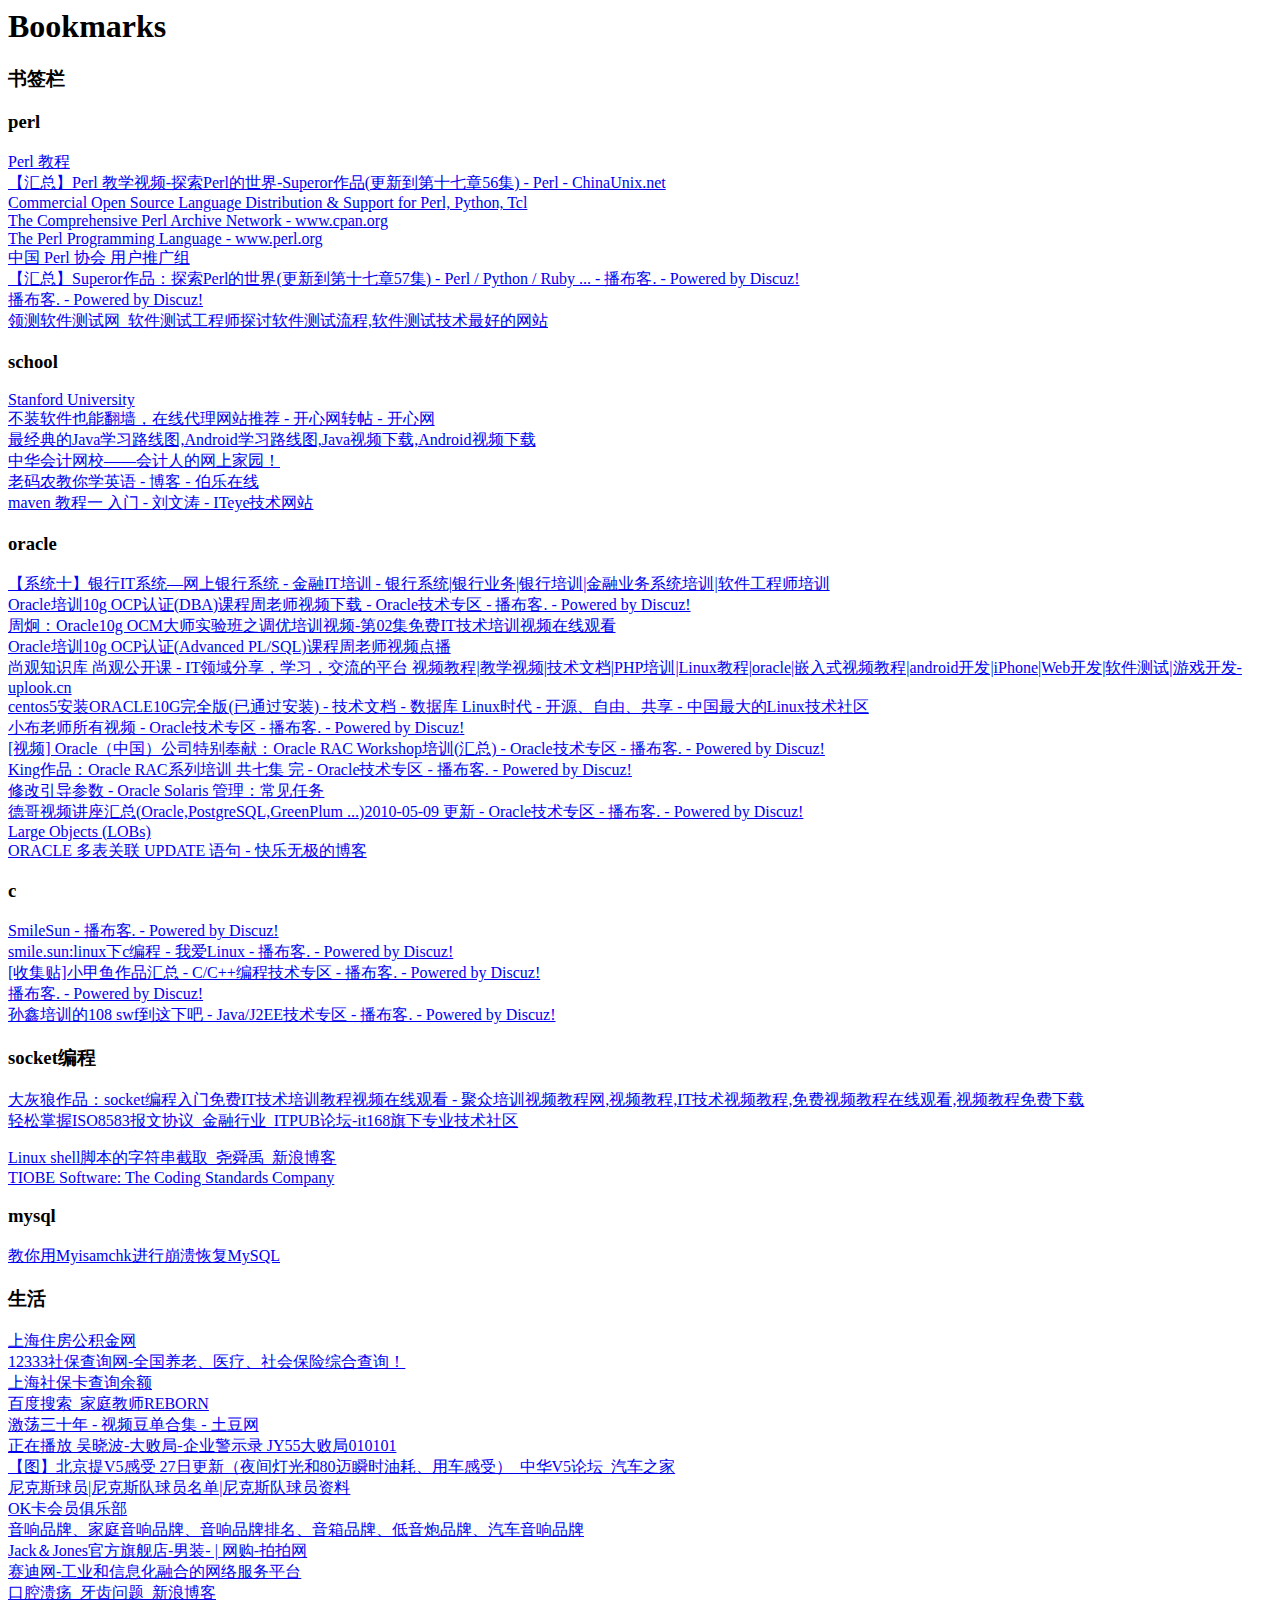
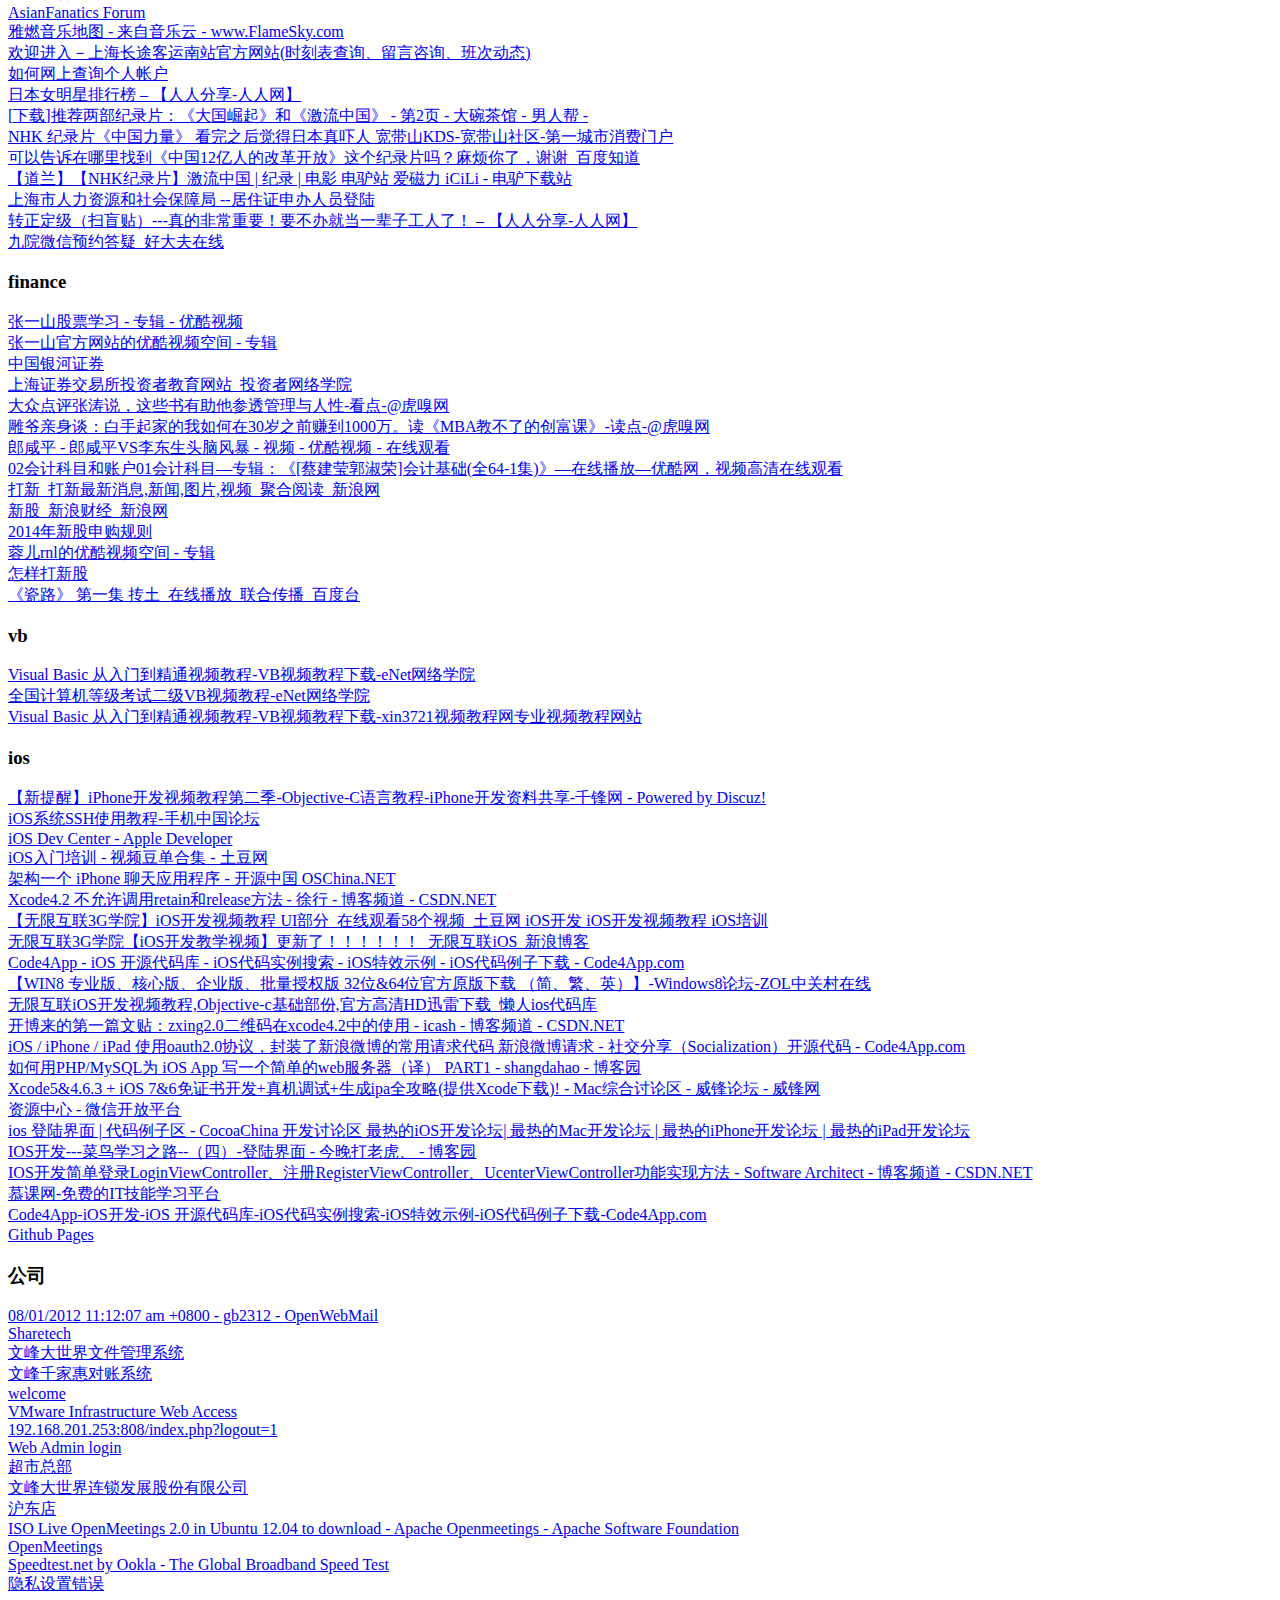
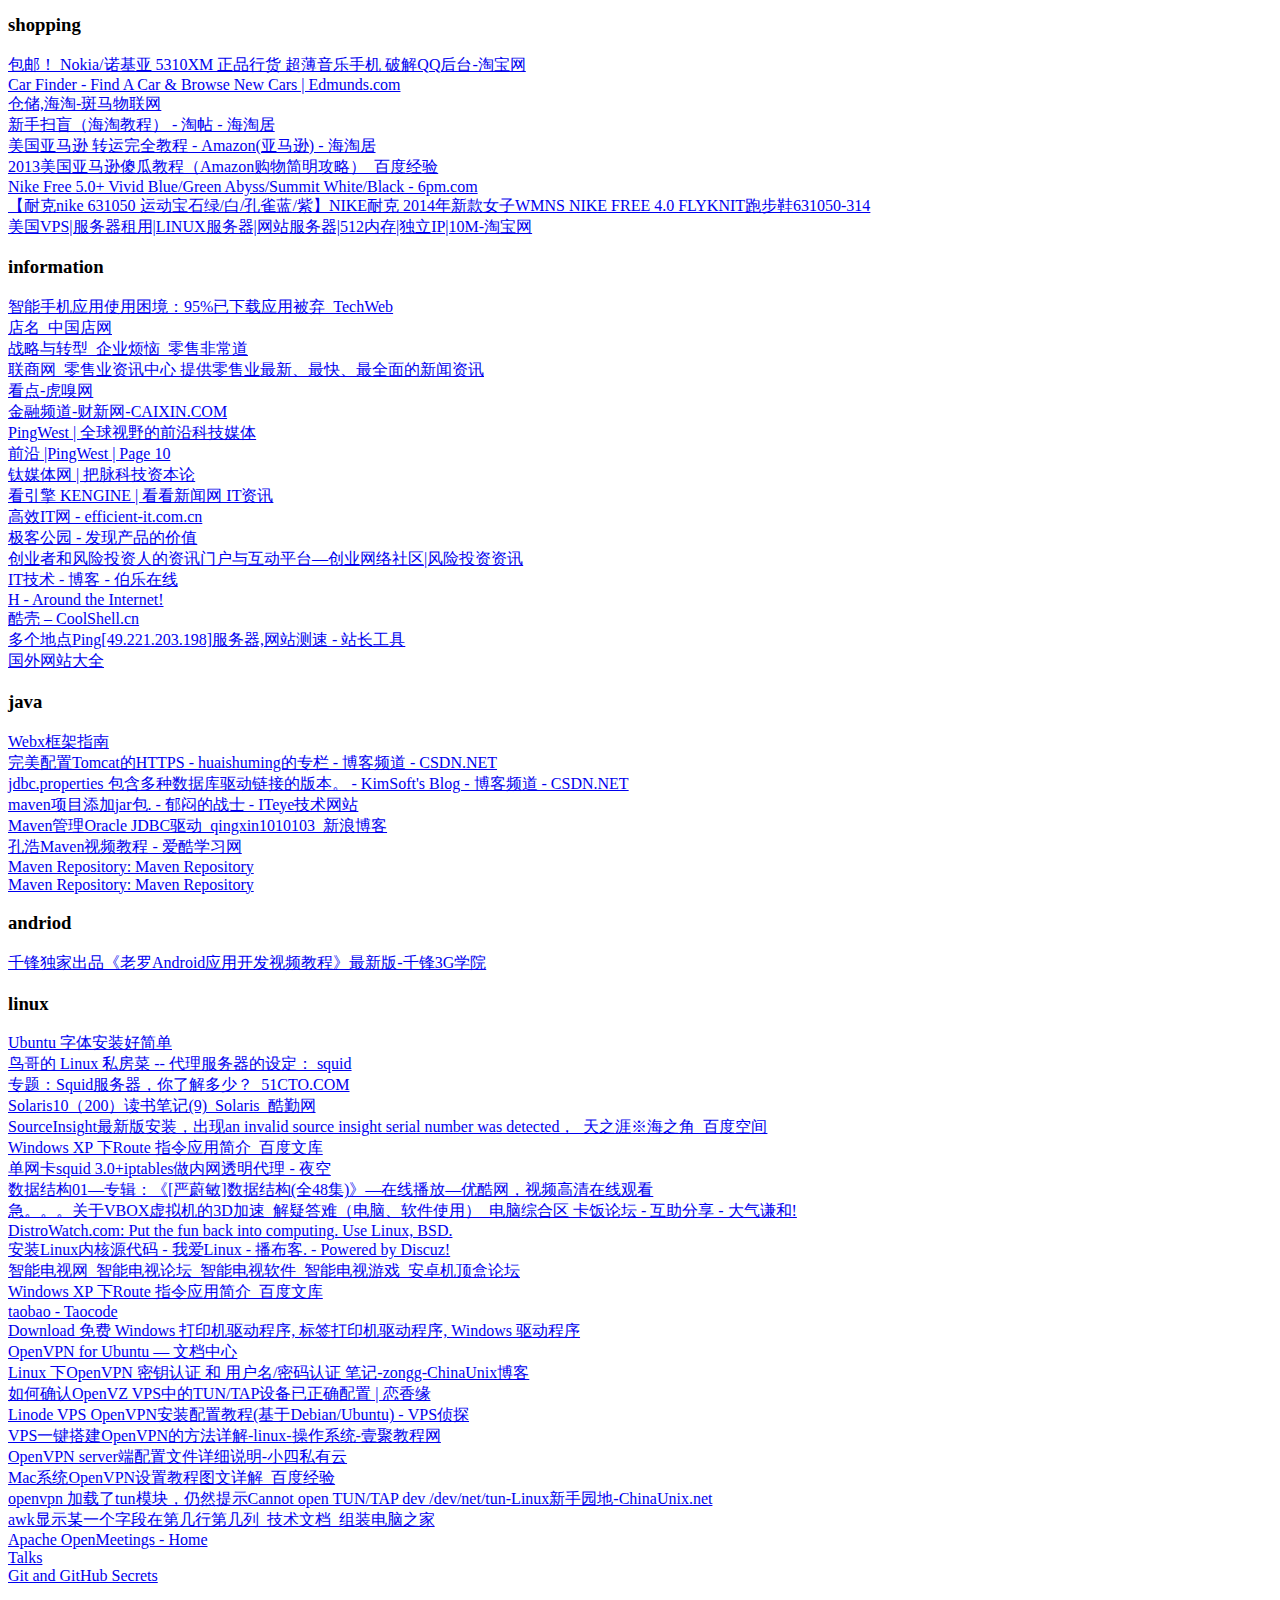
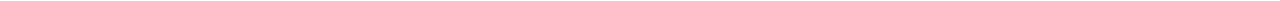
<file: index.html>
<!DOCTYPE NETSCAPE-Bookmark-file-1>
<!-- This is an automatically generated file.
     It will be read and overwritten.
     DO NOT EDIT! -->
<META HTTP-EQUIV="Content-Type" CONTENT="text/html; charset=UTF-8">
<TITLE>Bookmarks</TITLE>
<H1>Bookmarks</H1>
<DL><p>
    <DT><H3 ADD_DATE="1361278257" LAST_MODIFIED="1432300026" PERSONAL_TOOLBAR_FOLDER="true">书签栏</H3>
    <DL><p>
        <DT><H3 ADD_DATE="1432297091" LAST_MODIFIED="0">perl</H3>
        <DL><p>
            <DT><A HREF="http://www.cbi.pku.edu.cn/chinese/documents/perl/index.htm" ADD_DATE="1361278296">Perl 教程</A>
            <DT><A HREF="http://bbs.chinaunix.net/thread-1707137-1-1.html" ADD_DATE="1347845152" ICON="[data-uri]">【汇总】Perl 教学视频-探索Perl的世界-Superor作品(更新到第十七章56集) - Perl - ChinaUnix.net</A>
            <DT><A HREF="http://www.activestate.com/solutions-overview" ADD_DATE="1347845152" ICON="[data-uri]">Commercial Open Source Language Distribution &amp; Support for Perl, Python, Tcl</A>
            <DT><A HREF="http://www.cpan.org/" ADD_DATE="1361278296">The Comprehensive Perl Archive Network - www.cpan.org</A>
            <DT><A HREF="http://www.perl.org/" ADD_DATE="1347845152" ICON="[data-uri]">The Perl Programming Language - www.perl.org</A>
            <DT><A HREF="http://www.perlchina.org/" ADD_DATE="1361278296">中国 Perl 协会 用户推广组</A>
            <DT><A HREF="http://www.boobooke.com/bbs/viewthread.php?tid=32654&highlight=perl" ADD_DATE="1361278296">【汇总】Superor作品：探索Perl的世界(更新到第十七章57集) - Perl / Python / Ruby ... - 播布客. - Powered by Discuz!</A>
            <DT><A HREF="http://bbk.jyrxw.com/" ADD_DATE="1361278296">播布客. - Powered by Discuz!</A>
            <DT><A HREF="http://www.ltesting.net/" ADD_DATE="1362971506" ICON="[data-uri]">领测软件测试网_软件测试工程师探讨软件测试流程,软件测试技术最好的网站</A>
        </DL><p>
        <DT><H3 ADD_DATE="1432297091" LAST_MODIFIED="0">school</H3>
        <DL><p>
            <DT><A HREF="http://www.stanford.edu/" ADD_DATE="1347845152" ICON="[data-uri]">Stanford University</A>
            <DT><A HREF="http://www.kaixin001.com/repaste/69318870_1962415667.html" ADD_DATE="1347845152" ICON="[data-uri]">不装软件也能翻墙，在线代理网站推荐 - 开心网转帖 - 开心网</A>
            <DT><A HREF="http://edu.csdn.net/main/studyline/heimaline.html?flz" ADD_DATE="1375160791">最经典的Java学习路线图,Android学习路线图,Java视频下载,Android视频下载</A>
            <DT><A HREF="http://www.chinaacc.com/" ADD_DATE="1382282435" ICON="[data-uri]">中华会计网校——会计人的网上家园！</A>
            <DT><A HREF="http://blog.jobbole.com/45296/#comment-65286" ADD_DATE="1413782147" ICON="[data-uri]">老码农教你学英语 - 博客 - 伯乐在线</A>
            <DT><A HREF="http://wentao365.iteye.com/blog/903396" ADD_DATE="1413958560" ICON="[data-uri]">maven 教程一 入门 - 刘文涛 - ITeye技术网站</A>
        </DL><p>
        <DT><H3 ADD_DATE="1432297091" LAST_MODIFIED="1432298707">oracle</H3>
        <DL><p>
            <DT><A HREF="http://www.bankitman.com/thread-16045-1-1.html" ADD_DATE="1347845152" ICON="[data-uri]">【系统十】银行IT系统—网上银行系统 - 金融IT培训 - 银行系统|银行业务|银行培训|金融业务系统培训|软件工程师培训</A>
            <DT><A HREF="http://www.boobooke.com/bbs/thread-41248-1-1.html" ADD_DATE="1347845152" ICON="[data-uri]">Oracle培训10g OCP认证(DBA)课程周老师视频下载 - Oracle技术专区 - 播布客. - Powered by Discuz!</A>
            <DT><A HREF="http://www.qujon.com/play/?850-0-1.html" ADD_DATE="1361278296">周炯：Oracle10g OCM大师实验班之调优培训视频-第02集免费IT技术培训视频在线观看</A>
            <DT><A HREF="http://free.chinaoug.org/" ADD_DATE="1361278296">Oracle培训10g OCP认证(Advanced PL/SQL)课程周老师视频点播</A>
            <DT><A HREF="http://www.uplook.cn/" ADD_DATE="1347845152" ICON="[data-uri]">尚观知识库 尚观公开课 - IT领域分享，学习，交流的平台 视频教程|教学视频|技术文档|PHP培训|Linux教程|oracle|嵌入式视频教程|android开发|iPhone|Web开发|软件测试|游戏开发-uplook.cn</A>
            <DT><A HREF="http://linux.chinaunix.net/techdoc/database/2008/04/29/997720.shtml" ADD_DATE="1347845152" ICON="[data-uri]">centos5安装ORACLE10G完全版(已通过安装) - 技术文档 - 数据库 Linux时代 - 开源、自由、共享 - 中国最大的Linux技术社区</A>
            <DT><A HREF="http://www.boobooke.com/bbs/thread-161097-1-1.html" ADD_DATE="1347845152" ICON="[data-uri]">小布老师所有视频 - Oracle技术专区 - 播布客. - Powered by Discuz!</A>
            <DT><A HREF="http://www.boobooke.com/bbs/thread-12233-1-1.html" ADD_DATE="1347845152" ICON="[data-uri]">[视频] Oracle（中国）公司特别奉献：Oracle RAC Workshop培训(汇总) - Oracle技术专区 - 播布客. - Powered by Discuz!</A>
            <DT><A HREF="http://www.boobooke.com/bbs/thread-11470-1-2.html" ADD_DATE="1347845152" ICON="[data-uri]">King作品：Oracle RAC系列培训 共七集 完 - Oracle技术专区 - 播布客. - Powered by Discuz!</A>
            <DT><A HREF="http://docs.oracle.com/cd/E26926_01/html/E25812/gldpk.html" ADD_DATE="1347845152" ICON="[data-uri]">修改引导参数 - Oracle Solaris 管理：常见任务</A>
            <DT><A HREF="http://www.boobooke.com/bbs/thread-2926-1-6.html" ADD_DATE="1347845152" ICON="[data-uri]">德哥视频讲座汇总(Oracle,PostgreSQL,GreenPlum ...)2010-05-09 更新 - Oracle技术专区 - 播布客. - Powered by Discuz!</A>
            <DT><A HREF="http://docs.oracle.com/cd/B10501_01/appdev.920/a97269/pc_16lob.htm#1001868" ADD_DATE="1356427616" ICON="[data-uri]">Large Objects (LOBs)</A>
            <DT><A HREF="http://it.oyksoft.com/post/641/" ADD_DATE="1430730337" ICON="[data-uri]">ORACLE 多表关联 UPDATE 语句 - 快乐无极的博客</A>
        </DL><p>
        <DT><H3 ADD_DATE="1432297091" LAST_MODIFIED="0">c</H3>
        <DL><p>
            <DT><A HREF="http://www.boobooke.com/bbs/tag-SmileSun.html" ADD_DATE="1347845152" ICON="[data-uri]">SmileSun - 播布客. - Powered by Discuz!</A>
            <DT><A HREF="http://www.boobooke.com/bbs/viewthread.php?tid=8987" ADD_DATE="1361278296">smile.sun:linux下c编程 - 我爱Linux - 播布客. - Powered by Discuz!</A>
            <DT><A HREF="http://www.boobooke.com/bbs/viewthread.php?tid=74699&highlight=%D0%A1%BC%D7%D3%E3" ADD_DATE="1361278296">[收集贴]小甲鱼作品汇总 - C/C++编程技术专区 - 播布客. - Powered by Discuz!</A>
            <DT><A HREF="http://www.boobooke.com/bbs/search.php?searchid=245&orderby=lastpost&ascdesc=desc&searchsubmit=yes&page=1" ADD_DATE="1347845152" ICON="[data-uri]">播布客. - Powered by Discuz!</A>
            <DT><A HREF="http://www.boobooke.com/bbs/thread-12261-1-1.html" ADD_DATE="1347845152" ICON="[data-uri]">孙鑫培训的108 swf到这下吧 - Java/J2EE技术专区 - 播布客. - Powered by Discuz!</A>
            <DT><H3 ADD_DATE="1432297091" LAST_MODIFIED="0">socket编程</H3>
            <DL><p>
                <DT><A HREF="http://www.qujon.com/content/?301.html" ADD_DATE="1361278296">大灰狼作品：socket编程入门免费IT技术培训教程视频在线观看 - 聚众培训视频教程网,视频教程,IT技术视频教程,免费视频教程在线观看,视频教程免费下载</A>
                <DT><A HREF="http://www.itpub.net/thread-419521-1-1.html" ADD_DATE="1347845152" ICON="[data-uri]">轻松掌握ISO8583报文协议_金融行业_ITPUB论坛-it168旗下专业技术社区</A>
            </DL><p>
            <DT><A HREF="http://blog.sina.com.cn/s/blog_4a071ed80100lvlu.html" ADD_DATE="1356331364" ICON="[data-uri]">Linux shell脚本的字符串截取_尧舜禹_新浪博客</A>
            <DT><A HREF="http://www.tiobe.com/index.php/content/company/Home.html" ADD_DATE="1361516056" ICON="[data-uri]">TIOBE Software: The Coding Standards Company</A>
        </DL><p>
        <DT><H3 ADD_DATE="1432297091" LAST_MODIFIED="0">mysql</H3>
        <DL><p>
            <DT><A HREF="http://www.chinahtml.com/0610/mysql-11619183797660.html" ADD_DATE="1358917237" ICON="[data-uri]">教你用Myisamchk进行崩溃恢复MySQL</A>
        </DL><p>
        <DT><H3 ADD_DATE="1432297091" LAST_MODIFIED="1432305324">生活</H3>
        <DL><p>
            <DT><A HREF="http://www.shgjj.com/" ADD_DATE="1347845152" ICON="[data-uri]">上海住房公积金网</A>
            <DT><A HREF="http://www.12333sb.com/" ADD_DATE="1361278296">12333社保查询网-全国养老、医疗、社会保险综合查询！</A>
            <DT><A HREF="http://www.hzins.com/study/studytag/word-1923-189-8.html" ADD_DATE="1347845152" ICON="[data-uri]">上海社保卡查询余额</A>
            <DT><A HREF="http://www.baidu.com/s?fr=bk&cl=3&wd=%BC%D2%CD%A5%BD%CC%CA%A6REBORN&t=5" ADD_DATE="1347845152" ICON="[data-uri]">百度搜索_家庭教师REBORN</A>
            <DT><A HREF="http://www.tudou.com/playlist/id/7915298" ADD_DATE="1347845152" ICON="[data-uri]">激荡三十年 - 视频豆单合集 - 土豆网</A>
            <DT><A HREF="http://www.ssol.net/play/?9164-0-0.html" ADD_DATE="1361278296">正在播放 吴晓波-大败局-企业警示录 JY55大败局010101</A>
            <DT><A HREF="http://club.autohome.com.cn/bbs/thread-c-2294-14307993-1.html" ADD_DATE="1347845152" ICON="[data-uri]">【图】北京提V5感受 27日更新（夜间灯光和80迈瞬时油耗、用车感受）_中华V5论坛_汽车之家</A>
            <DT><A HREF="http://www.hoopchina.com/teams/knicks/roster" ADD_DATE="1347845152" ICON="[data-uri]">尼克斯球员|尼克斯队球员名单|尼克斯队球员资料</A>
            <DT><A HREF="http://okcard.blemall.com/" ADD_DATE="1347845152" ICON="[data-uri]">OK卡会员俱乐部</A>
            <DT><A HREF="http://www.goukk.com/000521yx_index.htm" ADD_DATE="1347845152" ICON="[data-uri]">音响品牌、家庭音响品牌、音响品牌排名、音箱品牌、低音炮品牌、汽车音响品牌</A>
            <DT><A HREF="http://shop.paipai.com/855000388?PTAG=10005.142.29&ADUIN=2531355592&ADSESSION=1340760704&ADTAG=CLIENT.QQ.4561_.0" ADD_DATE="1347845152" ICON="[data-uri]">Jack＆Jones官方旗舰店-男装- | 网购-拍拍网</A>
            <DT><A HREF="http://www.ccidnet.com/" ADD_DATE="1349668563" ICON="[data-uri]">赛迪网-工业和信息化融合的网络服务平台</A>
            <DT><A HREF="http://blog.sina.com.cn/s/blog_5ef95ceb01011q3r.html" ADD_DATE="1357882474" ICON="[data-uri]">口腔溃疡_牙齿问题_新浪博客</A>
            <DT><A HREF="http://asianfanatics.net/forum/" ADD_DATE="1358909233" ICON="[data-uri]">AsianFanatics Forum</A>
            <DT><A HREF="http://www.flamesky.com/" ADD_DATE="1359284164">雅燃音乐地图 - 来自音乐云 - www.FlameSky.com</A>
            <DT><A HREF="http://www.ctnz.net/" ADD_DATE="1362897252" ICON="[data-uri]">欢迎进入－上海长途客运南站官方网站(时刻表查询、留言咨询、班次动态)</A>
            <DT><A HREF="http://www.12333sh.gov.cn/200912333/12333weibo/03/201208/t20120807_1140888.shtml" ADD_DATE="1370402865" ICON="[data-uri]">如何网上查询个人帐户</A>
            <DT><A HREF="http://blog.renren.com/share/258163768/2457506802" ADD_DATE="1373118369" ICON="[data-uri]">日本女明星排行榜 – 【人人分享-人人网】</A>
            <DT><A HREF="http://bbs.nanren8.com/thread-77208-2-1.html" ADD_DATE="1405601781" ICON="[data-uri]">[下载]推荐两部纪录片：《大国崛起》和《激流中国》 - 第2页 - 大碗茶馆 - 男人帮 -</A>
            <DT><A HREF="http://club.pchome.net/thread_1_15_4994098___TRUE.html" ADD_DATE="1405601803" ICON="[data-uri]">NHK 纪录片《中国力量》 看完之后觉得日本真吓人 宽带山KDS-宽带山社区-第一城市消费门户</A>
            <DT><A HREF="http://zhidao.baidu.com/link?url=0H8qJDi4-3ed9l3Cn25D-ZBt_wIaSIF5yS3IS8BantkwyIyewVtMt_t-h1RXAGpfuHCqiGgxz8q3zGlTJyOAxq" ADD_DATE="1405603864" ICON="[data-uri]">可以告诉在哪里找到《中国12亿人的改革开放》这个纪录片吗？麻烦你了，谢谢_百度知道</A>
            <DT><A HREF="http://www.icili.com/emule/download/2147500778" ADD_DATE="1405602761" ICON="[data-uri]">【道兰】【NHK纪录片】激流中国 | 纪录 | 电影 电驴站 爱磁力 iCiLi - 电驴下载站</A>
            <DT><A HREF="http://218.242.131.185/jzzsb/login.jsp" ADD_DATE="1405064746">上海市人力资源和社会保障局 --居住证申办人员登陆</A>
            <DT><A HREF="http://blog.renren.com/share/229278235/4850190408" ADD_DATE="1417598553" ICON="[data-uri]">转正定级（扫盲贴）---真的非常重要！要不办就当一辈子工人了！ – 【人人分享-人人网】</A>
            <DT><A HREF="http://www.haodf.com/zhuanjiaguandian/kuigang_1901919454.htm" ADD_DATE="1432305296" ICON="[data-uri]">九院微信预约答疑_好大夫在线</A>
        </DL><p>
        <DT><H3 ADD_DATE="1432297091" LAST_MODIFIED="0">finance</H3>
        <DL><p>
            <DT><A HREF="http://www.youku.com/playlist_show/id_16610456_ascending_1_mode_pic_page_1.html" ADD_DATE="1347845152" ICON="[data-uri]">张一山股票学习 - 专辑 - 优酷视频</A>
            <DT><A HREF="http://u.youku.com/user_playlist/id_UMzQ3Mzc2Nzcy.html" ADD_DATE="1347845152" ICON="[data-uri]">张一山官方网站的优酷视频空间 - 专辑</A>
            <DT><A HREF="http://www.chinastock.com.cn/" ADD_DATE="1347845152" ICON="[data-uri]">中国银河证券</A>
            <DT><A HREF="http://edu.sse.com.cn/sseportal/newedu/c04/c10/p1978/c200410_p1978.shtml" ADD_DATE="1361278296">上海证券交易所投资者教育网站_投资者网络学院</A>
            <DT><A HREF="http://www.huxiu.com/article/10590/1.html" ADD_DATE="1361852179" ICON="[data-uri]">大众点评张涛说，这些书有助他参透管理与人性-看点-@虎嗅网</A>
            <DT><A HREF="http://www.huxiu.com/article/13969/1.html" ADD_DATE="1367570419" ICON="[data-uri]">雕爷亲身谈：白手起家的我如何在30岁之前赚到1000万。读《MBA教不了的创富课》-读点-@虎嗅网</A>
            <DT><A HREF="http://v.youku.com/v_playlist/f3110033o0p4.html" ADD_DATE="1347845152" ICON="[data-uri]">郎咸平 - 郎咸平VS李东生头脑风暴 - 视频 - 优酷视频 - 在线观看</A>
            <DT><A HREF="http://v.youku.com/v_show/id_XNDcxMTE5NDgw.html?f=18521659" ADD_DATE="1367850335" ICON="[data-uri]">02会计科目和账户01会计科目—专辑：《[蔡建莹郭淑荣]会计基础(全64-1集)》—在线播放—优酷网，视频高清在线观看</A>
            <DT><A HREF="http://tags.finance.sina.com.cn/%E6%89%93%E6%96%B0" ADD_DATE="1408936959" ICON="[data-uri]">打新_打新最新消息,新闻,图片,视频_聚合阅读_新浪网</A>
            <DT><A HREF="http://finance.sina.com.cn/stock/newstock/" ADD_DATE="1408947469" ICON="[data-uri]">新股_新浪财经_新浪网</A>
            <DT><A HREF="http://bj.gtja.com/p/wangyang/kf13507.html" ADD_DATE="1408954196">2014年新股申购规则</A>
            <DT><A HREF="http://u.youku.com/user_playlist/id_UOTA4OTczMzY=_order_3_type_1_page_4.html" ADD_DATE="1347845152" ICON="[data-uri]">蓉儿rnl的优酷视频空间 - 专辑</A>
            <DT><A HREF="http://bj.gtja.com/p/wangyang/kf10421.html" ADD_DATE="1408607440">怎样打新股</A>
            <DT><A HREF="http://baidu.cntv.cn/schedule/SCHE1392177040697574&videoId=74a82512dc174c82b0331b4fe367fde6&clickId=VIDE1392177895709609" ADD_DATE="1431437170" ICON="[data-uri]">《瓷路》 第一集 抟土_在线播放_联合传播_百度台</A>
        </DL><p>
        <DT><H3 ADD_DATE="1432297091" LAST_MODIFIED="0">vb</H3>
        <DL><p>
            <DT><A HREF="http://www.enet.com.cn/eschool/video/vb/" ADD_DATE="1347845152" ICON="[data-uri]">Visual Basic 从入门到精通视频教程-VB视频教程下载-eNet网络学院</A>
            <DT><A HREF="http://www.enet.com.cn/eschool/video/vb2/" ADD_DATE="1347845152" ICON="[data-uri]">全国计算机等级考试二级VB视频教程-eNet网络学院</A>
            <DT><A HREF="http://www.xin3721.com/eschool/VisualBasicenet/" ADD_DATE="1361278296">Visual Basic 从入门到精通视频教程-VB视频教程下载-xin3721视频教程网专业视频教程网站</A>
        </DL><p>
        <DT><H3 ADD_DATE="1432297091" LAST_MODIFIED="1432479137">ios</H3>
        <DL><p>
            <DT><A HREF="http://www.1000phone.net/thread-7834-1-1.html" ADD_DATE="1347845152" ICON="[data-uri]">【新提醒】iPhone开发视频教程第二季-Objective-C语言教程-iPhone开发资料共享-千锋网 - Powered by Discuz!</A>
            <DT><A HREF="http://iphonebbs.cnmo.com/thread-621553-1-1.html" ADD_DATE="1364372310" ICON="[data-uri]">iOS系统SSH使用教程-手机中国论坛</A>
            <DT><A HREF="https://developer.apple.com/devcenter/ios/index.action" ADD_DATE="1365240081" ICON="[data-uri]">iOS Dev Center - Apple Developer</A>
            <DT><A HREF="http://www.tudou.com/plcover/ICHpDsjAHMk/" ADD_DATE="1365242970" ICON="[data-uri]">iOS入门培训 - 视频豆单合集 - 土豆网</A>
            <DT><A HREF="http://www.oschina.net/question/12_15994" ADD_DATE="1368688743" ICON="[data-uri]">架构一个 iPhone 聊天应用程序 - 开源中国 OSChina.NET</A>
            <DT><A HREF="http://blog.csdn.net/sillyboytao/article/details/7618159" ADD_DATE="1369556625" ICON="[data-uri]">Xcode4.2 不允许调用retain和release方法 - 徐行 - 博客频道 - CSDN.NET</A>
            <DT><A HREF="http://www.tudou.com/listplay/PHPfwsbUlZ4/jrkqPbYdiSw.html" ADD_DATE="1370699487" ICON="[data-uri]">【无限互联3G学院】iOS开发视频教程 UI部分_在线观看58个视频_土豆网 iOS开发 iOS开发视频教程 iOS培训</A>
            <DT><A HREF="http://blog.sina.com.cn/s/blog_696cd9a701013855.html" ADD_DATE="1370699503" ICON="[data-uri]">无限互联3G学院【iOS开发教学视频】更新了！！！！！！_无限互联iOS_新浪博客</A>
            <DT><A HREF="http://code4app.com/" ADD_DATE="1370754235" ICON="[data-uri]">Code4App - iOS 开源代码库 - iOS代码实例搜索 - iOS特效示例 - iOS代码例子下载 - Code4App.com</A>
            <DT><A HREF="http://diybbs.zol.com.cn/1/34036_1315.html" ADD_DATE="1371559297" ICON="[data-uri]">【WIN8 专业版、核心版、企业版、批量授权版 32位&amp;64位官方原版下载 （简、繁、英）】-Windows8论坛-ZOL中关村在线</A>
            <DT><A HREF="http://www.lanrenios.com/tutorials/basic/2012/1218/630.html" ADD_DATE="1371688820" ICON="[data-uri]">无限互联iOS开发视频教程,Objective-c基础部份,官方高清HD迅雷下载_懒人ios代码库</A>
            <DT><A HREF="http://blog.csdn.net/icash/article/details/7727299" ADD_DATE="1371914480" ICON="[data-uri]">开博来的第一篇文贴：zxing2.0二维码在xcode4.2中的使用 - icash - 博客频道 - CSDN.NET</A>
            <DT><A HREF="http://code4app.com/ios/%E6%96%B0%E6%B5%AA%E5%BE%AE%E5%8D%9A%E8%AF%B7%E6%B1%82/5343c437933bf0a2368b54ab" ADD_DATE="1400219378" ICON="[data-uri]">iOS / iPhone / iPad 使用oauth2.0协议，封装了新浪微博的常用请求代码 新浪微博请求 - 社交分享（Socialization）开源代码 - Code4App.com</A>
            <DT><A HREF="http://www.cnblogs.com/shangdahao/archive/2013/06/01/3111755.html" ADD_DATE="1406212931" ICON="[data-uri]">如何用PHP/MySQL为 iOS App 写一个简单的web服务器（译） PART1 - shangdahao - 博客园</A>
            <DT><A HREF="http://bbs.feng.com/read-htm-tid-7056725.html" ADD_DATE="1406988557" ICON="[data-uri]">Xcode5&amp;4.6.3 + iOS 7&amp;6免证书开发+真机调试+生成ipa全攻略(提供Xcode下载)! - Mac综合讨论区 - 威锋论坛 - 威锋网</A>
            <DT><A HREF="https://open.weixin.qq.com/cgi-bin/frame?t=resource/res_main_tmpl&verify=1&lang=zh_CN" ADD_DATE="1409555571" ICON="[data-uri]">资源中心 - 微信开放平台</A>
            <DT><A HREF="http://www.cocoachina.com/bbs/read.php?tid=185958" ADD_DATE="1412090945" ICON="[data-uri]">ios 登陆界面 | 代码例子区 - CocoaChina 开发讨论区 最热的iOS开发论坛| 最热的Mac开发论坛 | 最热的iPhone开发论坛 | 最热的iPad开发论坛</A>
            <DT><A HREF="http://www.cnblogs.com/PleaseInputEnglish/p/3439081.html" ADD_DATE="1412090954" ICON="[data-uri]">IOS开发---菜鸟学习之路--（四）-登陆界面 - 今晚打老虎、 - 博客园</A>
            <DT><A HREF="http://blog.csdn.net/lgm252008/article/details/9324851" ADD_DATE="1412090958" ICON="[data-uri]">IOS开发简单登录LoginViewController、注册RegisterViewController、UcenterViewController功能实现方法 - Software Architect - 博客频道 - CSDN.NET</A>
            <DT><A HREF="http://www.imooc.com/" ADD_DATE="1413780815" ICON="[data-uri]">慕课网-免费的IT技能学习平台</A>
            <DT><A HREF="http://www.code4app.com/" ADD_DATE="1431221256">Code4App-iOS开发-iOS 开源代码库-iOS代码实例搜索-iOS特效示例-iOS代码例子下载-Code4App.com</A>
            <DT><A HREF="http://wassili520.github.io/test/github_domain.html" ADD_DATE="1432479137" ICON="[data-uri]">Github Pages</A>
        </DL><p>
        <DT><H3 ADD_DATE="1432297091" LAST_MODIFIED="0">公司</H3>
        <DL><p>
            <DT><A HREF="http://192.168.100.8/cgi-bin/openwebmail/openwebmail.pl" ADD_DATE="1347845152" ICON="[data-uri]">08/01/2012 11:12:07 am +0800 - gb2312 - OpenWebMail</A>
            <DT><A HREF="http://192.168.100.54:8080/" ADD_DATE="1361278296">Sharetech</A>
            <DT><A HREF="http://172.16.0.234/asp/ftp/index.html" ADD_DATE="1361278296">文峰大世界文件管理系统</A>
            <DT><A HREF="http://dz.wf-mart.com/login.php" ADD_DATE="1347845152" ICON="[data-uri]">文峰千家惠对账系统</A>
            <DT><A HREF="https://124.74.65.162/" ADD_DATE="1361450446">welcome</A>
            <DT><A HREF="https://192.168.100.222:8333/ui/#" ADD_DATE="1365488911" ICON="[data-uri]">VMware Infrastructure Web Access</A>
            <DT><A HREF="http://192.168.201.253:808/" ADD_DATE="1368405949">192.168.201.253:808/index.php?logout=1</A>
            <DT><A HREF="http://192.168.201.254:7564/login.html" ADD_DATE="1368406440">Web Admin login</A>
            <DT><A HREF="http://172.17.0.244/" ADD_DATE="1373248203">超市总部</A>
            <DT><A HREF="http://172.16.0.234/" ADD_DATE="1385360985">文峰大世界连锁发展股份有限公司</A>
            <DT><A HREF="http://180.168.129.86:7564/home.html" ADD_DATE="1385366630">沪东店</A>
            <DT><A HREF="https://cwiki.apache.org/confluence/display/OPENMEETINGS/ISO+Live+OpenMeetings+2.0+in+Ubuntu+12.04+to+download" ADD_DATE="1392196818" ICON="[data-uri]">ISO Live OpenMeetings 2.0 in Ubuntu 12.04 to download - Apache Openmeetings - Apache Software Foundation</A>
            <DT><A HREF="http://192.168.100.56:5080/openmeetings/" ADD_DATE="1392880240" ICON="[data-uri]">OpenMeetings</A>
            <DT><A HREF="http://www.speedtest.net/" ADD_DATE="1397722498" ICON="[data-uri]">Speedtest.net by Ookla - The Global Broadband Speed Test</A>
            <DT><A HREF="https://203.156.233.71/" ADD_DATE="1417265558">隐私设置错误</A>
        </DL><p>
        <DT><H3 ADD_DATE="1432297091" LAST_MODIFIED="1432364405">shopping</H3>
        <DL><p>
            <DT><A HREF="http://item.taobao.com/item.htm?spm=a230r.1.14.385.geoXu5&id=19901475618" ADD_DATE="1377840497" ICON="[data-uri]">包邮！ Nokia/诺基亚 5310XM 正品行货 超薄音乐手机 破解QQ后台-淘宝网</A>
            <DT><A HREF="http://www.edmunds.com/finder/car-finder-results.html?finder_q=type:SUV" ADD_DATE="1394163261" ICON="[data-uri]">Car Finder - Find A Car &amp; Browse New Cars | Edmunds.com</A>
            <DT><A HREF="http://www.360zebra.com/Default.aspx" ADD_DATE="1402365962" ICON="[data-uri]">仓储,海淘-斑马物联网</A>
            <DT><A HREF="http://bbs.haitaoju.com/forum.php?mod=collection&action=view&ctid=1" ADD_DATE="1406303652" ICON="[data-uri]">新手扫盲（海淘教程） - 淘帖 - 海淘居</A>
            <DT><A HREF="http://bbs.haitaoju.com/tiezi-7666-1-1.html" ADD_DATE="1406303859" ICON="[data-uri]">美国亚马逊 转运完全教程 - Amazon(亚马逊) - 海淘居</A>
            <DT><A HREF="http://jingyan.baidu.com/article/215817f7d4f9861eda1423f9.html" ADD_DATE="1406304994" ICON="[data-uri]">2013美国亚马逊傻瓜教程（Amazon购物简明攻略）_百度经验</A>
            <DT><A HREF="http://www.6pm.com/nike-free-5-0-vivid-blue-green-abyss-summit-white-black" ADD_DATE="1408345518" ICON="[data-uri]">Nike Free 5.0+ Vivid Blue/Green Abyss/Summit White/Black - 6pm.com</A>
            <DT><A HREF="http://www.yougou.com/c-nike/sku-631050-99972430.shtml" ADD_DATE="1412139806" ICON="[data-uri]">【耐克nike 631050 运动宝石绿/白/孔雀蓝/紫】NIKE耐克 2014年新款女子WMNS NIKE FREE 4.0 FLYKNIT跑步鞋631050-314</A>
            <DT><A HREF="http://item.taobao.com/item.htm?spm=a230r.1.14.117.lu2F1q&id=39559967717&ns=1&abbucket=15#detail" ADD_DATE="1428687557" ICON="[data-uri]">美国VPS|服务器租用|LINUX服务器|网站服务器|512内存|独立IP|10M-淘宝网</A>
        </DL><p>
        <DT><H3 ADD_DATE="1432297091" LAST_MODIFIED="0">information</H3>
        <DL><p>
            <DT><A HREF="http://www.techweb.com.cn/tele/2013-02-19/1277328.shtml" ADD_DATE="1361246626" ICON="[data-uri]">智能手机应用使用困境：95%已下载应用被弃_TechWeb</A>
            <DT><A HREF="http://www.koduo.com/zonghe/dianming/index.html" ADD_DATE="1352690341" ICON="[data-uri]">店名_中国店网</A>
            <DT><A HREF="http://www.retaildao.com/tindex.aspx?tk=%D5%BD%C2%D4%D3%EB%D7%AA%D0%CD" ADD_DATE="1361262273">战略与转型_企业烦恼_零售非常道</A>
            <DT><A HREF="http://www.linkshop.com.cn/web/index.htm" ADD_DATE="1361262344" ICON="[data-uri]">联商网_零售业资讯中心 提供零售业最新、最快、最全面的新闻资讯</A>
            <DT><A HREF="http://www.huxiu.com/focus/?more=1&page=3" ADD_DATE="1361437549" ICON="[data-uri]">看点-虎嗅网</A>
            <DT><A HREF="http://finance.caixin.com/" ADD_DATE="1369794572" ICON="[data-uri]">金融频道-财新网-CAIXIN.COM</A>
            <DT><A HREF="http://www.pingwest.com/" ADD_DATE="1371458038" ICON="[data-uri]">PingWest | 全球视野的前沿科技媒体</A>
            <DT><A HREF="http://pingwest.com/category/%E5%89%8D%E6%B2%BF/page/10/" ADD_DATE="1374809243" ICON="[data-uri]">前沿 |PingWest | Page 10</A>
            <DT><A HREF="http://www.tmtpost.com/" ADD_DATE="1376444227" ICON="[data-uri]">钛媒体网 | 把脉科技资本论</A>
            <DT><A HREF="http://www.kankanews.com/ICkengine/categories/system" ADD_DATE="1376633331" ICON="[data-uri]">看引擎 KENGINE | 看看新闻网 IT资讯</A>
            <DT><A HREF="http://www.efficient-it.com.cn/" ADD_DATE="1377675514" ICON="[data-uri]">高效IT网 - efficient-it.com.cn</A>
            <DT><A HREF="http://www.geekpark.net/" ADD_DATE="1380293079" ICON="[data-uri]">极客公园 - 发现产品的价值</A>
            <DT><A HREF="http://www.cyzone.cn/" ADD_DATE="1384508579" ICON="[data-uri]">创业者和风险投资人的资讯门户与互动平台—创业网络社区|风险投资资讯</A>
            <DT><A HREF="http://blog.jobbole.com/category/it-tech/" ADD_DATE="1385631565" ICON="[data-uri]">IT技术 - 博客 - 伯乐在线</A>
            <DT><A HREF="https://www.projecth.us/sources" ADD_DATE="1406206124">H - Around the Internet!</A>
            <DT><A HREF="http://coolshell.cn/" ADD_DATE="1409125989" ICON="[data-uri]">酷壳 – CoolShell.cn</A>
            <DT><A HREF="http://ping.chinaz.com/" ADD_DATE="1428732888" ICON="[data-uri]">多个地点Ping[49.221.203.198]服务器,网站测速 - 站长工具</A>
            <DT><A HREF="http://www.qkankan.com/index.html" ADD_DATE="1429886812" ICON="[data-uri]">国外网站大全</A>
        </DL><p>
        <DT><H3 ADD_DATE="1432297091" LAST_MODIFIED="0">java</H3>
        <DL><p>
            <DT><A HREF="http://www.openwebx.org/docs/Webx3_Guide_Book.html" ADD_DATE="1385705124">Webx框架指南</A>
            <DT><A HREF="http://blog.csdn.net/huaishuming/article/details/8965597" ADD_DATE="1411720272" ICON="[data-uri]">完美配置Tomcat的HTTPS - huaishuming的专栏 - 博客频道 - CSDN.NET</A>
            <DT><A HREF="http://blog.csdn.net/kimsoft/article/details/3305675" ADD_DATE="1411957247" ICON="[data-uri]">jdbc.properties 包含多种数据库驱动链接的版本。 - KimSoft&#39;s Blog - 博客频道 - CSDN.NET</A>
            <DT><A HREF="http://liukai.iteye.com/blog/973120" ADD_DATE="1411957272" ICON="[data-uri]">maven项目添加jar包. - 郁闷的战士 - ITeye技术网站</A>
            <DT><A HREF="http://blog.sina.com.cn/s/blog_3f7823220100z6j5.html" ADD_DATE="1411957298" ICON="[data-uri]">Maven管理Oracle JDBC驱动_qingxin1010103_新浪博客</A>
            <DT><A HREF="http://www.icoolxue.com/album/show/45" ADD_DATE="1413958573" ICON="[data-uri]">孔浩Maven视频教程 - 爱酷学习网</A>
            <DT><A HREF="http://mvnrepository.com/" ADD_DATE="1414064821" ICON="[data-uri]">Maven Repository: Maven Repository</A>
            <DT><A HREF="http://mvnrepository.com/" ADD_DATE="1413968388" ICON="[data-uri]">Maven Repository: Maven Repository</A>
        </DL><p>
        <DT><H3 ADD_DATE="1432297091" LAST_MODIFIED="0">andriod</H3>
        <DL><p>
            <DT><A HREF="http://www.mobiletrain.org/about/news/android_video2.html" ADD_DATE="1416484488" ICON="[data-uri]">千锋独家出品《老罗Android应用开发视频教程》最新版-千锋3G学院</A>
        </DL><p>
        <DT><H3 ADD_DATE="1432297091" LAST_MODIFIED="1432364466">linux</H3>
        <DL><p>
            <DT><A HREF="http://www.linuxidc.com/Linux/2010-04/25391.htm" ADD_DATE="1361278296" ICON="[data-uri]">Ubuntu 字体安装好简单</A>
            <DT><A HREF="http://vbird.dic.ksu.edu.tw/linux_server/0420squid_2.php" ADD_DATE="1347845152" ICON="[data-uri]">鸟哥的 Linux 私房菜 -- 代理服务器的设定： squid</A>
            <DT><A HREF="http://os.51cto.com/art/201009/225813.htm" ADD_DATE="1361278296">专题：Squid服务器，你了解多少？_51CTO.COM</A>
            <DT><A HREF="http://www.kuqin.com/article/06solaris/892897.html" ADD_DATE="1347845152" ICON="[data-uri]">Solaris10（200）读书笔记(9)_Solaris_酷勤网</A>
            <DT><A HREF="http://hi.baidu.com/pepsi360/blog/item/14e33fa40a8d76fc9152ee07.html" ADD_DATE="1347845152" ICON="[data-uri]">SourceInsight最新版安装，出现an invalid source insight serial number was detected，_天之涯※海之角_百度空间</A>
            <DT><A HREF="http://wenku.baidu.com/link?url=3PEb6cQIG6Fme4aHGtEiQA4w-HlhOYR9Wr2SrOWvwCUNSB8F98jaYvRDhwtTlyuAzY9m3xjW50hesEgYIEw6d_OszJvzbPyd36xoiHehU9S" ADD_DATE="1408095025" ICON="[data-uri]">Windows XP 下Route 指令应用简介_百度文库</A>
            <DT><A HREF="http://blog.slogra.com/post-12.html" ADD_DATE="1347845152" ICON="[data-uri]">单网卡squid 3.0+iptables做内网透明代理 - 夜空</A>
            <DT><A HREF="http://v.youku.com/v_show/id_XNDI5NzMwMzYw.html?f=17871244" ADD_DATE="1358596717" ICON="[data-uri]">数据结构01—专辑：《[严蔚敏]数据结构(全48集)》—在线播放—优酷网，视频高清在线观看</A>
            <DT><A HREF="http://bbs.kafan.cn/thread-1223270-1-1.html" ADD_DATE="1360154457" ICON="[data-uri]">急。。。关于VBOX虚拟机的3D加速_解疑答难（电脑、软件使用）_电脑综合区 卡饭论坛 - 互助分享 - 大气谦和!</A>
            <DT><A HREF="http://distrowatch.com/" ADD_DATE="1360049554" ICON="[data-uri]">DistroWatch.com: Put the fun back into computing. Use Linux, BSD.</A>
            <DT><A HREF="http://www.boobooke.com/bbs/thread-279341-1-3.html" ADD_DATE="1365130926" ICON="[data-uri]">安装Linux内核源代码 - 我爱Linux - 播布客. - Powered by Discuz!</A>
            <DT><A HREF="http://www.znds.com/" ADD_DATE="1404402416" ICON="[data-uri]">智能电视网_智能电视论坛_智能电视软件_智能电视游戏_安卓机顶盒论坛</A>
            <DT><A HREF="http://wenku.baidu.com/link?url=3PEb6cQIG6Fme4aHGtEiQA4w-HlhOYR9Wr2SrOWvwCUNSB8F98jaYvRDhwtTlyuAzY9m3xjW50hesEgYIEw6d_OszJvzbPyd36xoiHehU9S" ADD_DATE="1408095025" ICON="[data-uri]">Windows XP 下Route 指令应用简介_百度文库</A>
            <DT><A HREF="http://code.taobao.org/" ADD_DATE="1409120909">taobao - Taocode</A>
            <DT><A HREF="http://www.seagullscientific.com/drivers/windows-printer-drivers-download.aspx" ADD_DATE="1411645197" ICON="[data-uri]">Download 免费 Windows 打印机驱动程序, 标签打印机驱动程序, Windows 驱动程序</A>
            <DT><A HREF="http://docs.ucloud.cn/software/vpn/OpenVPN4Ubuntu.html" ADD_DATE="1428743773">OpenVPN for Ubuntu — 文档中心</A>
            <DT><A HREF="http://blog.chinaunix.net/uid-24250828-id-3536671.html" ADD_DATE="1428746183" ICON="[data-uri]">Linux 下OpenVPN 密钥认证 和 用户名/密码认证 笔记-zongg-ChinaUnix博客</A>
            <DT><A HREF="http://lxy.me/how-to-confirm-openvz-vps-the-tun-tap-devices-are-configured-correctly.html" ADD_DATE="1428750708" ICON="[data-uri]">如何确认OpenVZ VPS中的TUN/TAP设备已正确配置 | 恋香缘</A>
            <DT><A HREF="http://www.vpser.net/build/linode-install-openvpn.html" ADD_DATE="1428806724" ICON="[data-uri]">Linode VPS OpenVPN安装配置教程(基于Debian/Ubuntu) - VPS侦探</A>
            <DT><A HREF="http://www.111cn.net/sys/linux/65582.htm" ADD_DATE="1429323675" ICON="[data-uri]">VPS一键搭建OpenVPN的方法详解-linux-操作系统-壹聚教程网</A>
            <DT><A HREF="http://www.woyaohuijia.cn/show/121.html" ADD_DATE="1428723985">OpenVPN server端配置文件详细说明-小四私有云</A>
            <DT><A HREF="http://jingyan.baidu.com/article/9158e00075e8e1a25512285e.html" ADD_DATE="1428807970" ICON="[data-uri]">Mac系统OpenVPN设置教程图文详解_百度经验</A>
            <DT><A HREF="http://bbs.chinaunix.net/thread-1964456-1-1.html" ADD_DATE="1429326006" ICON="[data-uri]">openvpn 加载了tun模块，仍然提示Cannot open TUN/TAP dev /dev/net/tun-Linux新手园地-ChinaUnix.net</A>
            <DT><A HREF="http://www.1987.name/778.html" ADD_DATE="1429685988" ICON="[data-uri]">awk显示某一个字段在第几行第几列_技术文档_组装电脑之家</A>
            <DT><A HREF="http://openmeetings.apache.org/installation.html" ADD_DATE="1365660884" ICON="[data-uri]">Apache OpenMeetings - Home</A>
            <DT><A HREF="http://zachholman.com/talks" ADD_DATE="1432364157" ICON="[data-uri]">Talks</A>
            <DT><A HREF="http://zachholman.com/talk/git-github-secrets/" ADD_DATE="1432364305" ICON="[data-uri]">Git and GitHub Secrets</A>
        </DL><p>
    </DL><p>
</DL><p>
</file>
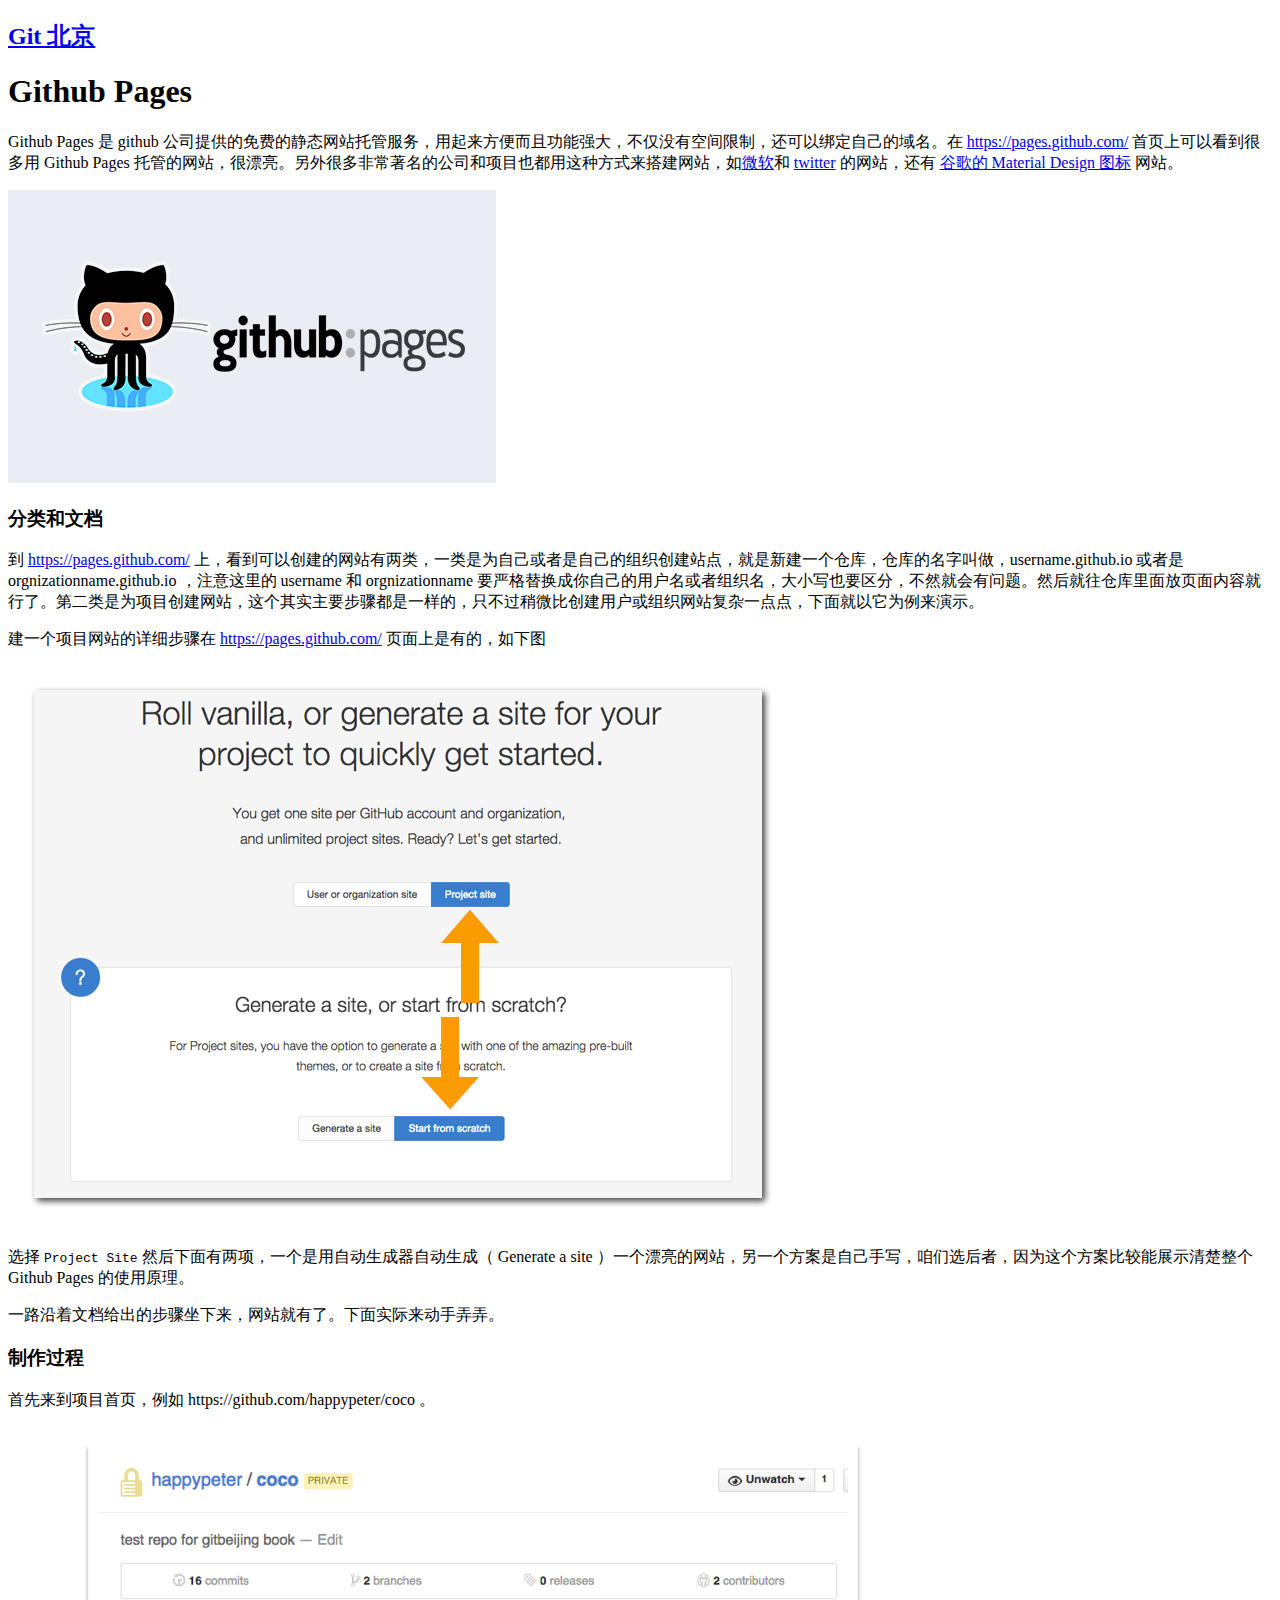
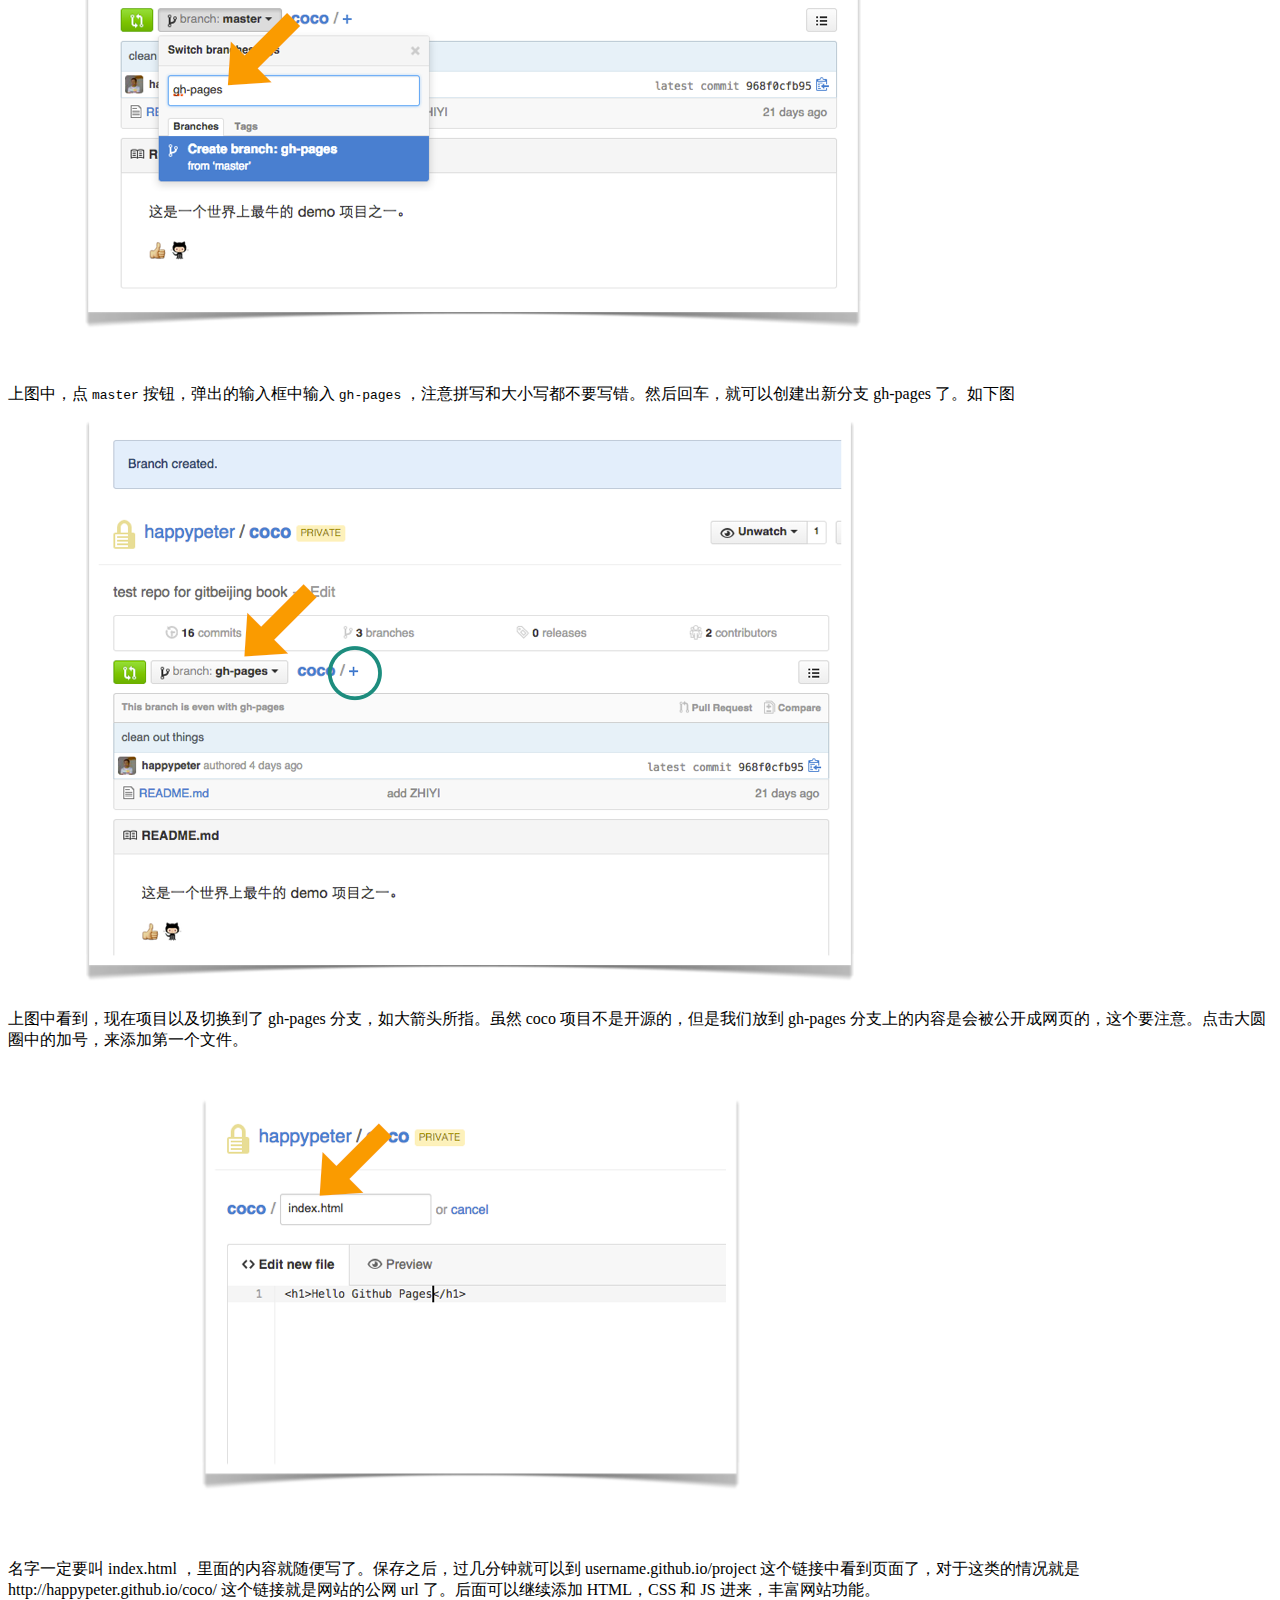
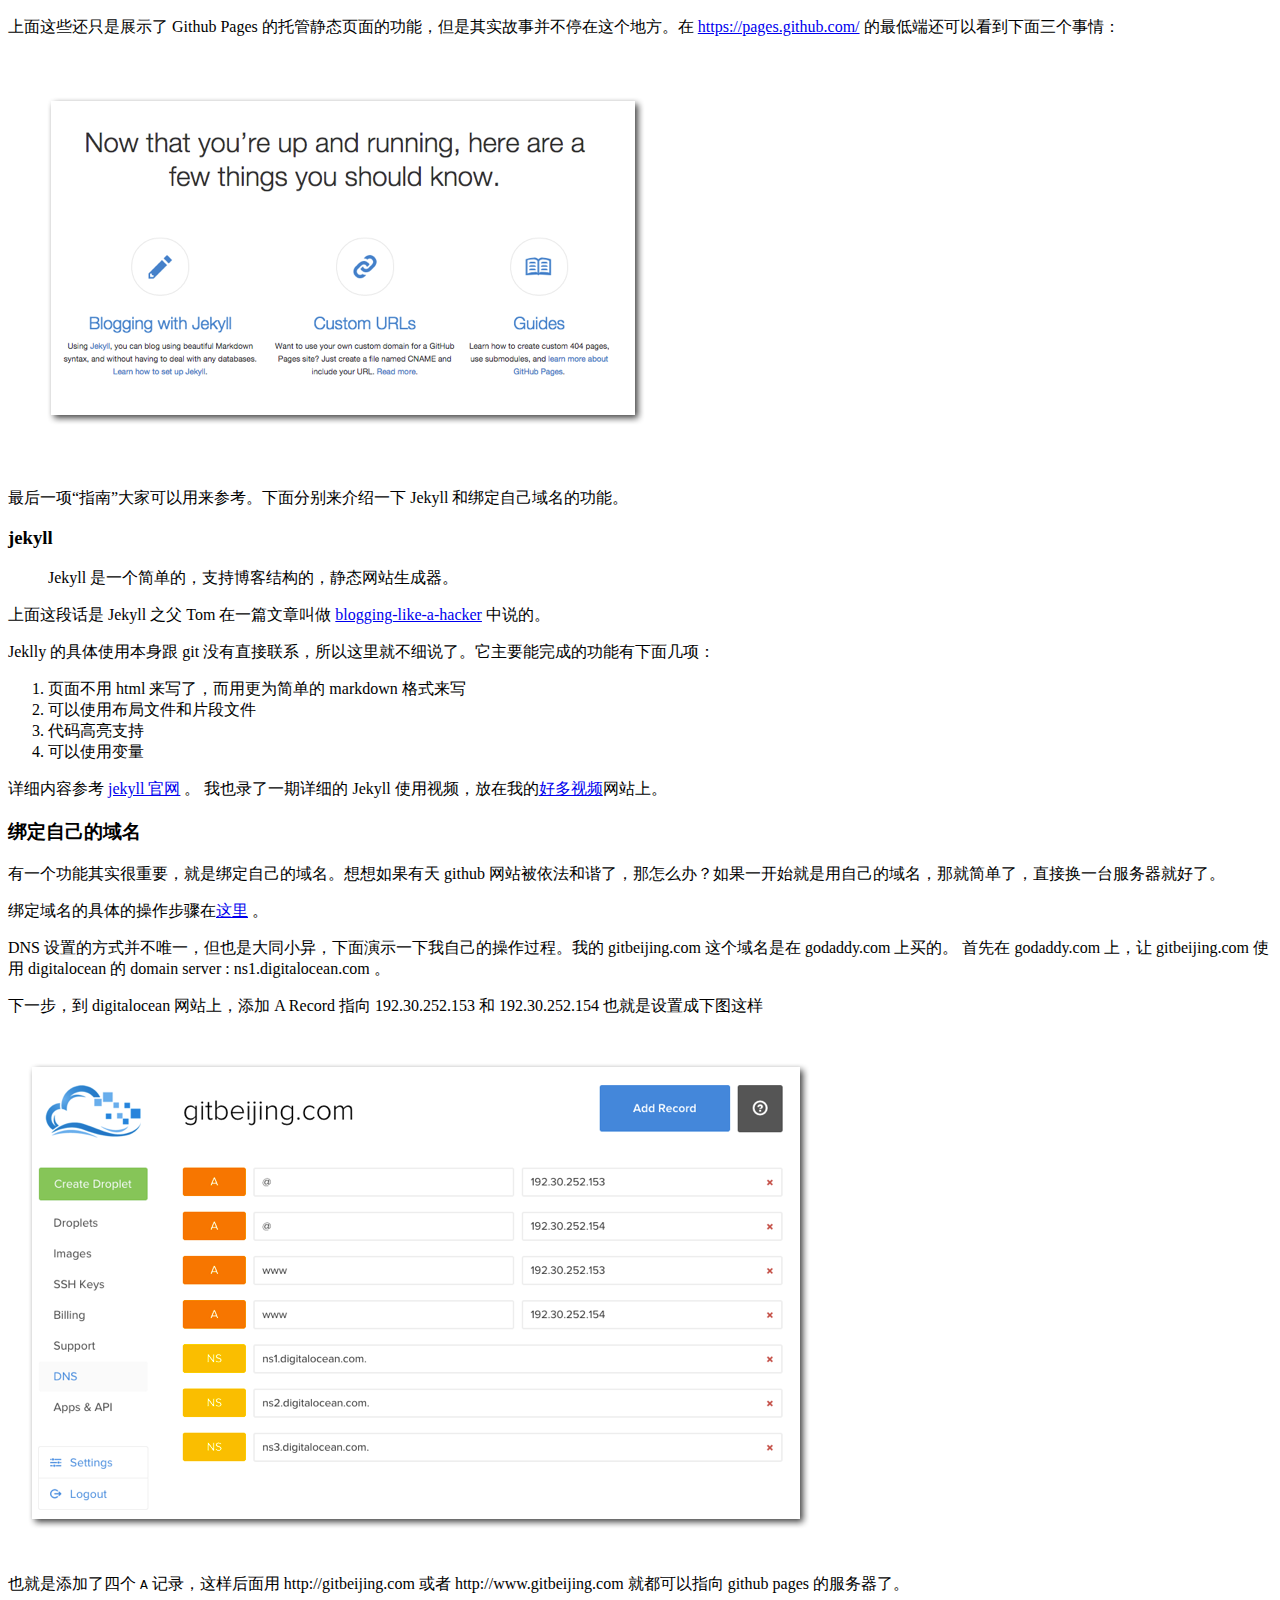
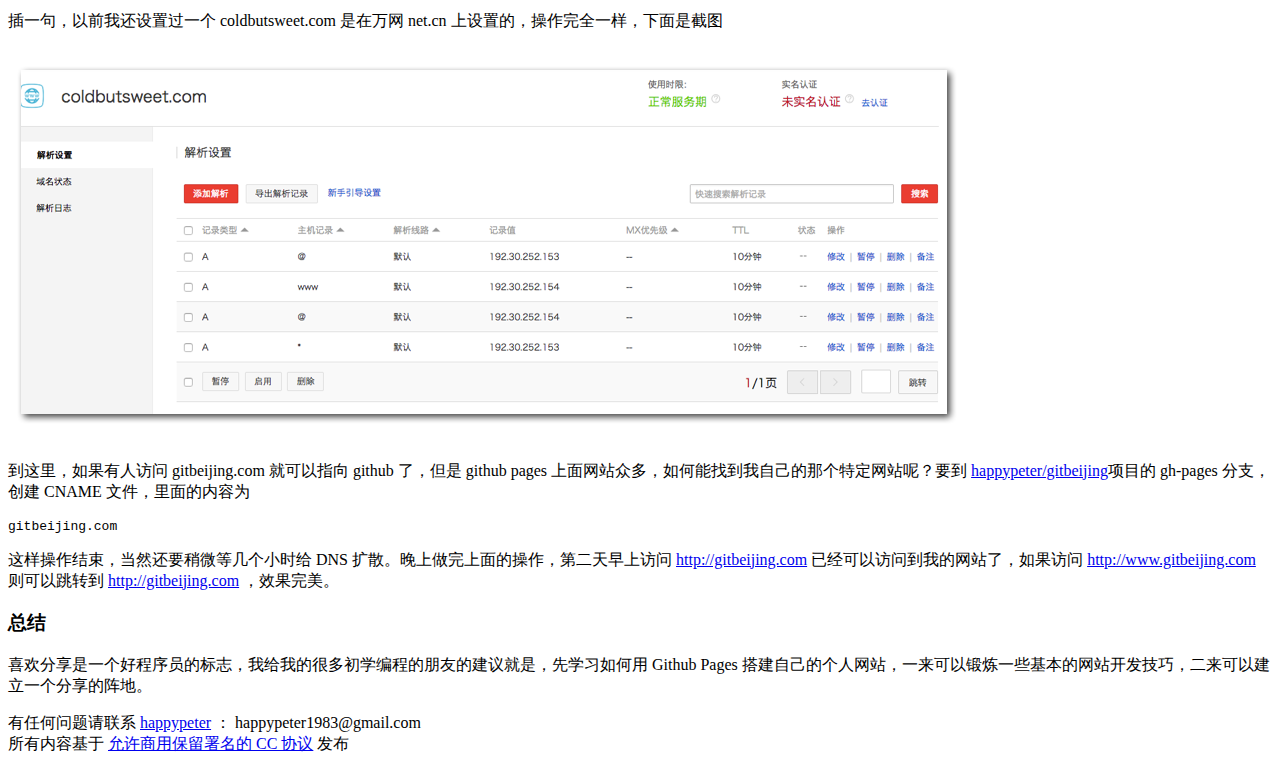
<file: github_domain.html>
<!DOCTYPE html>
<!-- saved from url=(0032)http://gitbeijing.com/pages.html -->
<html><head><meta http-equiv="Content-Type" content="text/html; charset=UTF-8">
    <meta charset="utf-8">
<title>Github Pages</title>
<link rel="stylesheet" href="http://gitbeijing.com/css/main.css">
<link rel="shortcut icon" href="http://gitbeijing.com/images/favicon.png">

  <style type="text/css"></style></head>
  <body>
    <div id="wrapper" class="book-content">
      <header id="header">
  <div class="top-bg">
    <div class="wrapper-inside clearfix">
      <h2 class="home">
        <a href="http://gitbeijing.com/gitbeijing">
          Git 北京
        </a>
      </h2>
    </div>
  </div>
</header>

      <section class="content">
        <div class="book-wrapper">
          <div class="chapter-contents">
            <h1>Github Pages</h1>
            <p>Github Pages 是 github 公司提供的免费的静态网站托管服务，用起来方便而且功能强大，不仅没有空间限制，还可以绑定自己的域名。在 <a href="https://pages.github.com/">https://pages.github.com/</a> 首页上可以看到很多用 Github Pages 托管的网站，很漂亮。另外很多非常著名的公司和项目也都用这种方式来搭建网站，如<a href="http://microsoft.github.io/">微软</a>和 <a href="http://twitter.github.io/">twitter</a> 的网站，还有 <a href="http://google.github.io/material-design-icons/">谷歌的 Material Design 图标</a> 网站。</p>

<p><img src="./github_domain_files/logo.png" alt=""></p>

<h3 id="section">分类和文档</h3>

<p>到 <a href="https://pages.github.com/">https://pages.github.com/</a> 上，看到可以创建的网站有两类，一类是为自己或者是自己的组织创建站点，就是新建一个仓库，仓库的名字叫做，username.github.io 或者是 orgnizationname.github.io ，注意这里的 username 和 orgnizationname 要严格替换成你自己的用户名或者组织名，大小写也要区分，不然就会有问题。然后就往仓库里面放页面内容就行了。第二类是为项目创建网站，这个其实主要步骤都是一样的，只不过稍微比创建用户或组织网站复杂一点点，下面就以它为例来演示。</p>

<p>建一个项目网站的详细步骤在 <a href="https://pages.github.com/">https://pages.github.com/</a> 页面上是有的，如下图</p>

<p><img src="./github_domain_files/project_site.png" alt=""></p>

<p>选择 <code>Project Site</code> 然后下面有两项，一个是用自动生成器自动生成（ Generate a site ）一个漂亮的网站，另一个方案是自己手写，咱们选后者，因为这个方案比较能展示清楚整个 Github Pages 的使用原理。</p>

<p>一路沿着文档给出的步骤坐下来，网站就有了。下面实际来动手弄弄。</p>

<h3 id="section-1">制作过程</h3>

<p>首先来到项目首页，例如 https://github.com/happypeter/coco 。</p>

<p><img src="./github_domain_files/site_branch.png" alt=""></p>

<p>上图中，点 <code>master</code> 按钮，弹出的输入框中输入 <code>gh-pages</code> ，注意拼写和大小写都不要写错。然后回车，就可以创建出新分支 gh-pages 了。如下图</p>

<p><img src="./github_domain_files/site_branch_created.png" alt=""></p>

<p>上图中看到，现在项目以及切换到了 gh-pages 分支，如大箭头所指。虽然 coco 项目不是开源的，但是我们放到 gh-pages 分支上的内容是会被公开成网页的，这个要注意。点击大圆圈中的加号，来添加第一个文件。</p>

<p><img src="./github_domain_files/first_page.png" alt=""></p>

<p>名字一定要叫 index.html ，里面的内容就随便写了。保存之后，过几分钟就可以到 username.github.io/project 这个链接中看到页面了，对于这类的情况就是 http://happypeter.github.io/coco/ 这个链接就是网站的公网 url 了。后面可以继续添加 HTML，CSS 和 JS 进来，丰富网站功能。</p>

<p>上面这些还只是展示了 Github Pages 的托管静态页面的功能，但是其实故事并不停在这个地方。在 <a href="https://pages.github.com/">https://pages.github.com/</a> 的最低端还可以看到下面三个事情：</p>

<p><img src="./github_domain_files/more_function.png" alt=""></p>

<p>最后一项“指南”大家可以用来参考。下面分别来介绍一下 Jekyll 和绑定自己域名的功能。</p>

<h3 id="jekyll">jekyll</h3>

<blockquote>
  <p>Jekyll 是一个简单的，支持博客结构的，静态网站生成器。</p>
</blockquote>

<p>上面这段话是 Jekyll 之父 Tom 在一篇文章叫做 <a href="http://tom.preston-werner.com/2008/11/17/blogging-like-a-hacker.html">blogging-like-a-hacker</a> 中说的。</p>

<p>Jeklly 的具体使用本身跟 git 没有直接联系，所以这里就不细说了。它主要能完成的功能有下面几项：</p>

<ol>
  <li>页面不用 html 来写了，而用更为简单的 markdown 格式来写</li>
  <li>可以使用布局文件和片段文件</li>
  <li>代码高亮支持</li>
  <li>可以使用变量</li>
</ol>

<p>详细内容参考 <a href="http://jekyllrb.com/">jekyll 官网</a> 。 我也录了一期详细的 Jekyll 使用视频，放在我的<a href="http://haoduoshipin.com/episodes/113">好多视频</a>网站上。</p>

<h3 id="section-2">绑定自己的域名</h3>

<p>有一个功能其实很重要，就是绑定自己的域名。想想如果有天 github 网站被依法和谐了，那怎么办？如果一开始就是用自己的域名，那就简单了，直接换一台服务器就好了。</p>

<p>绑定域名的具体的操作步骤在<a href="https://help.github.com/articles/setting-up-a-custom-domain-with-github-pages/">这里</a> 。</p>

<p>DNS 设置的方式并不唯一，但也是大同小异，下面演示一下我自己的操作过程。我的 gitbeijing.com 这个域名是在 godaddy.com 上买的。 首先在 godaddy.com 上，让 gitbeijing.com 使用 digitalocean 的 domain server : ns1.digitalocean.com 。</p>

<p>下一步，到 digitalocean 网站上，添加 A Record 指向 192.30.252.153 和 192.30.252.154 也就是设置成下图这样</p>

<p><img src="./github_domain_files/do_dns.png" alt=""></p>

<p>也就是添加了四个 <code>A</code> 记录，这样后面用 http://gitbeijing.com 或者 http://www.gitbeijing.com 就都可以指向 github pages 的服务器了。</p>

<p>插一句，以前我还设置过一个 coldbutsweet.com 是在万网 net.cn 上设置的，操作完全一样，下面是截图</p>

<p><img src="./github_domain_files/netcn_dns.png" alt=""></p>

<p>到这里，如果有人访问 gitbeijing.com 就可以指向 github 了，但是 github pages 上面网站众多，如何能找到我自己的那个特定网站呢？要到 <a href="https://github.com/happypeter/gitbeijing">happypeter/gitbeijing</a>项目的 gh-pages 分支，创建 CNAME 文件，里面的内容为</p>

<div class="highlight"><pre><code class="language-console" data-lang="console"><span class="go">gitbeijing.com</span></code></pre></div>

<p>这样操作结束，当然还要稍微等几个小时给 DNS 扩散。晚上做完上面的操作，第二天早上访问 <a href="http://gitbeijing.com/">http://gitbeijing.com</a> 已经可以访问到我的网站了，如果访问 <a href="http://www.gitbeijing.com/">http://www.gitbeijing.com</a> 则可以跳转到 <a href="http://gitbeijing.com/">http://gitbeijing.com</a> ，效果完美。</p>

<h3 id="section-3">总结</h3>
<p>喜欢分享是一个好程序员的标志，我给我的很多初学编程的朋友的建议就是，先学习如何用 Github Pages 搭建自己的个人网站，一来可以锻炼一些基本的网站开发技巧，二来可以建立一个分享的阵地。</p>

          </div>
        </div>
      </section>
      <footer id="footer">
  <nav class="nav">
    <div class="wrapper-inside">
      <p>有任何问题请联系 <a href="https://github.com/happypeter">happypeter</a> ： happypeter1983@gmail.com <br> 所有内容基于 <a href="https://creativecommons.org/licenses/by/4.0/">允许商用保留署名的 CC 协议</a> 发布</p>
    </div>
  </nav>
</footer>

    </div>
  

</body></html>
</file>
